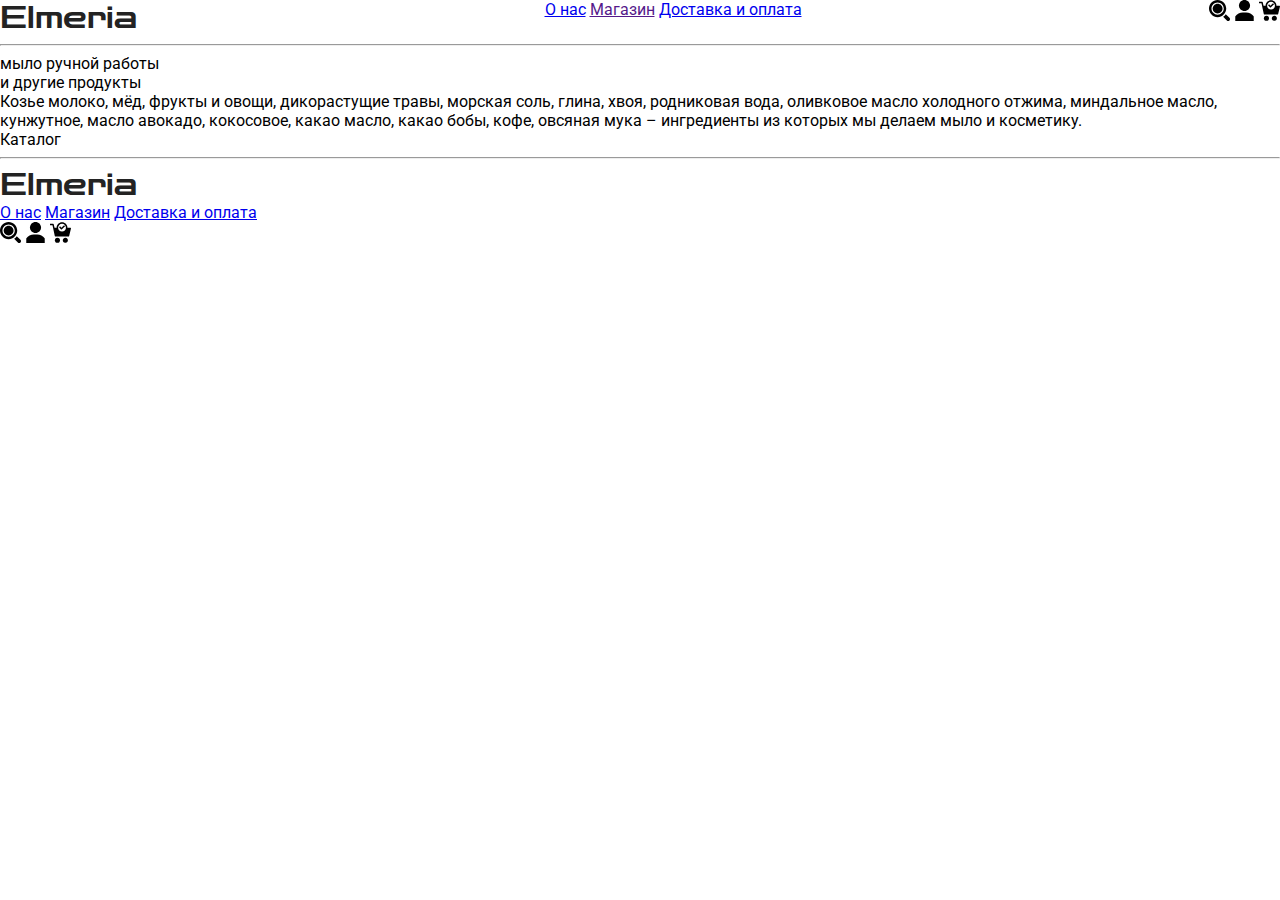
<file: products.html>
<!DOCTYPE html>
<html lang="en">
<head>
    <meta charset="UTF-8">
    <title>Title</title>
    <link rel="stylesheet" href="style.css">
    <link rel="preconnect" href="https://fonts.gstatic.com">
    <link href="https://fonts.googleapis.com/css2?family=Roboto:ital@1&family=Zen+Dots&display=swap" rel="stylesheet">
</head>
<body>

<!----------Navigation--------->
<div class="hover">
    <div class="container">
        <div class="hover__flex">

           <div class="logo">Elmeria</div>
           <nav class="menu">
               <a class="menu__text" href="aboutus.html">О нас</a>
               <a class="menu__text" href="">Магазин</a>
               <a class="menu__text" href="#">Доставка и оплата</a>
           </nav>
           <div class="different">
               <a class="icon__menu" href="#"><img class="color" src="image/search.svg" width="21"></a>
               <a class="icon__menu" href="#"><img class="color" src="image/user.svg" width="21"></a>
               <a class="icon__menu" href="#"><img class="color" src="image/cart.svg" width="21"></a>
           </div>

        </div>
    </div>
</div>

<hr class="hr">

<!--------Introduction--------->

<div class="introduction">
    <div class="container">
        <div class="wrapper">
          <div class="introduction__flex">
            <div class="introduction__image"><div class="introduction__image__block">
            </div></div>

            <div class="introduction__text">
                <div class="text__h3">мыло ручной работы </br>и другие продукты</div>
                <div class="text__h4">Козье молоко, мёд, фрукты и овощи, дикорастущие травы,
                    морская соль, глина, хвоя, родниковая вода,
                    оливковое масло холодного отжима, миндальное масло,
                    кунжутное, масло авокадо, кокосовое, какао масло,
                    какао бобы, кофе, овсяная мука – ингредиенты
                    из которых мы делаем мыло и косметику.</div>
            </div>
           </div>
        </div>
    </div>
</div>

<!--------Catalog--------->

<div class="catalog">
    <div class="container">
        <div class="wrapper">
            <div class="catalog__title">Каталог</div>
            <div class="catalog__transformer">

                <div class="catalog__block">

                </div>
                <div class="catalog__block">

                </div>
                <div class="catalog__block">

                </div>
                <div class="catalog__block">

                </div>
                <div class="catalog__block">

                </div>

            </div>
        </div>
    </div>
</div>

<hr class="hr">
<!--------------Footer----------------->

<footer class="footer">
    <div class="container">
        <div class="wrapper">

            <div class="footer__flex">

                <div class="logo">Elmeria</div>
                <nav class="menu">
                    <a class="menu__text" href="#">О нас</a>
                    <a class="menu__text" href="#">Магазин</a>
                    <a class="menu__text" href="#">Доставка и оплата</a>
                </nav>
                <div class="contacts">
                    <a class="icon__menu" href="#"><img class="color" src="image/search.svg" width="21"></a>
                    <a class="icon__menu" href="#"><img class="color" src="image/user.svg" width="21"></a>
                    <a class="icon__menu" href="basket.html"><img class="color" src="image/cart.svg" width="21"></a>
                </div>

            </div>

        </div>
    </div>
</footer>

</body>
</html>
</file>
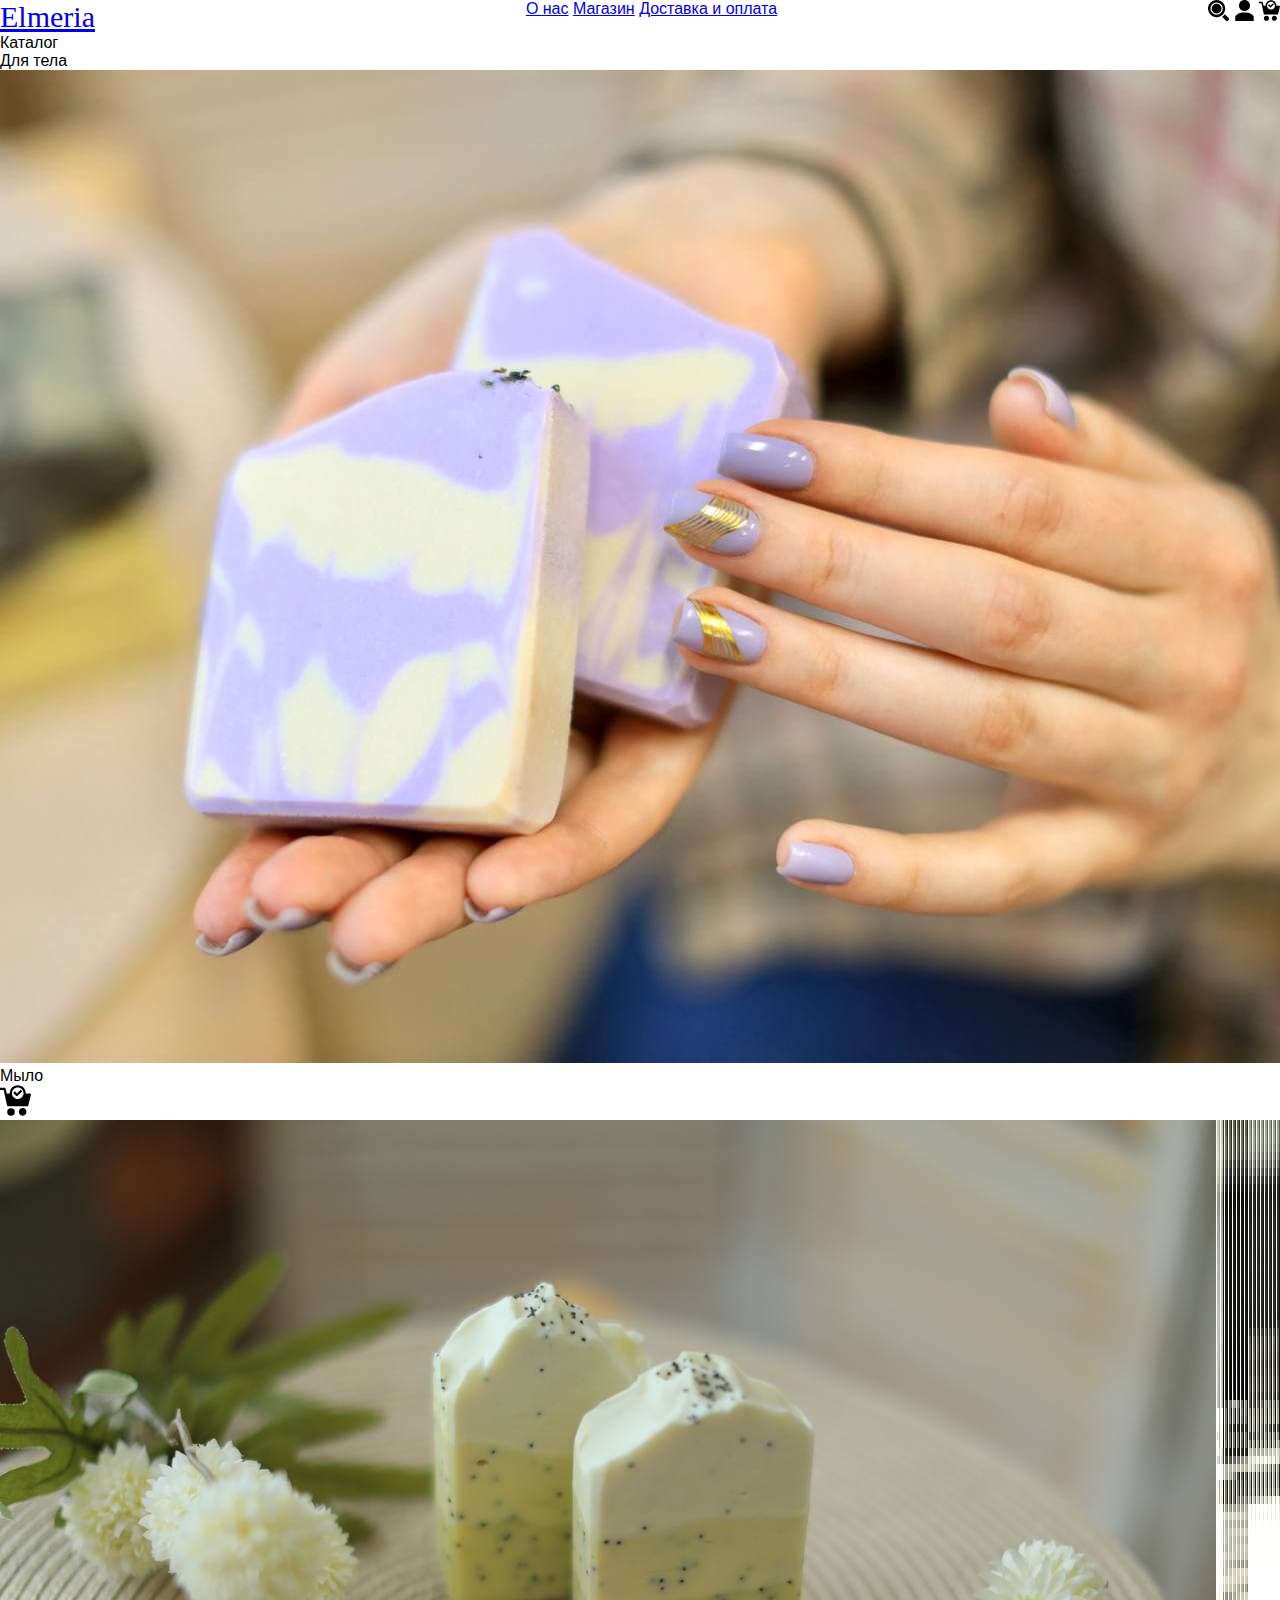
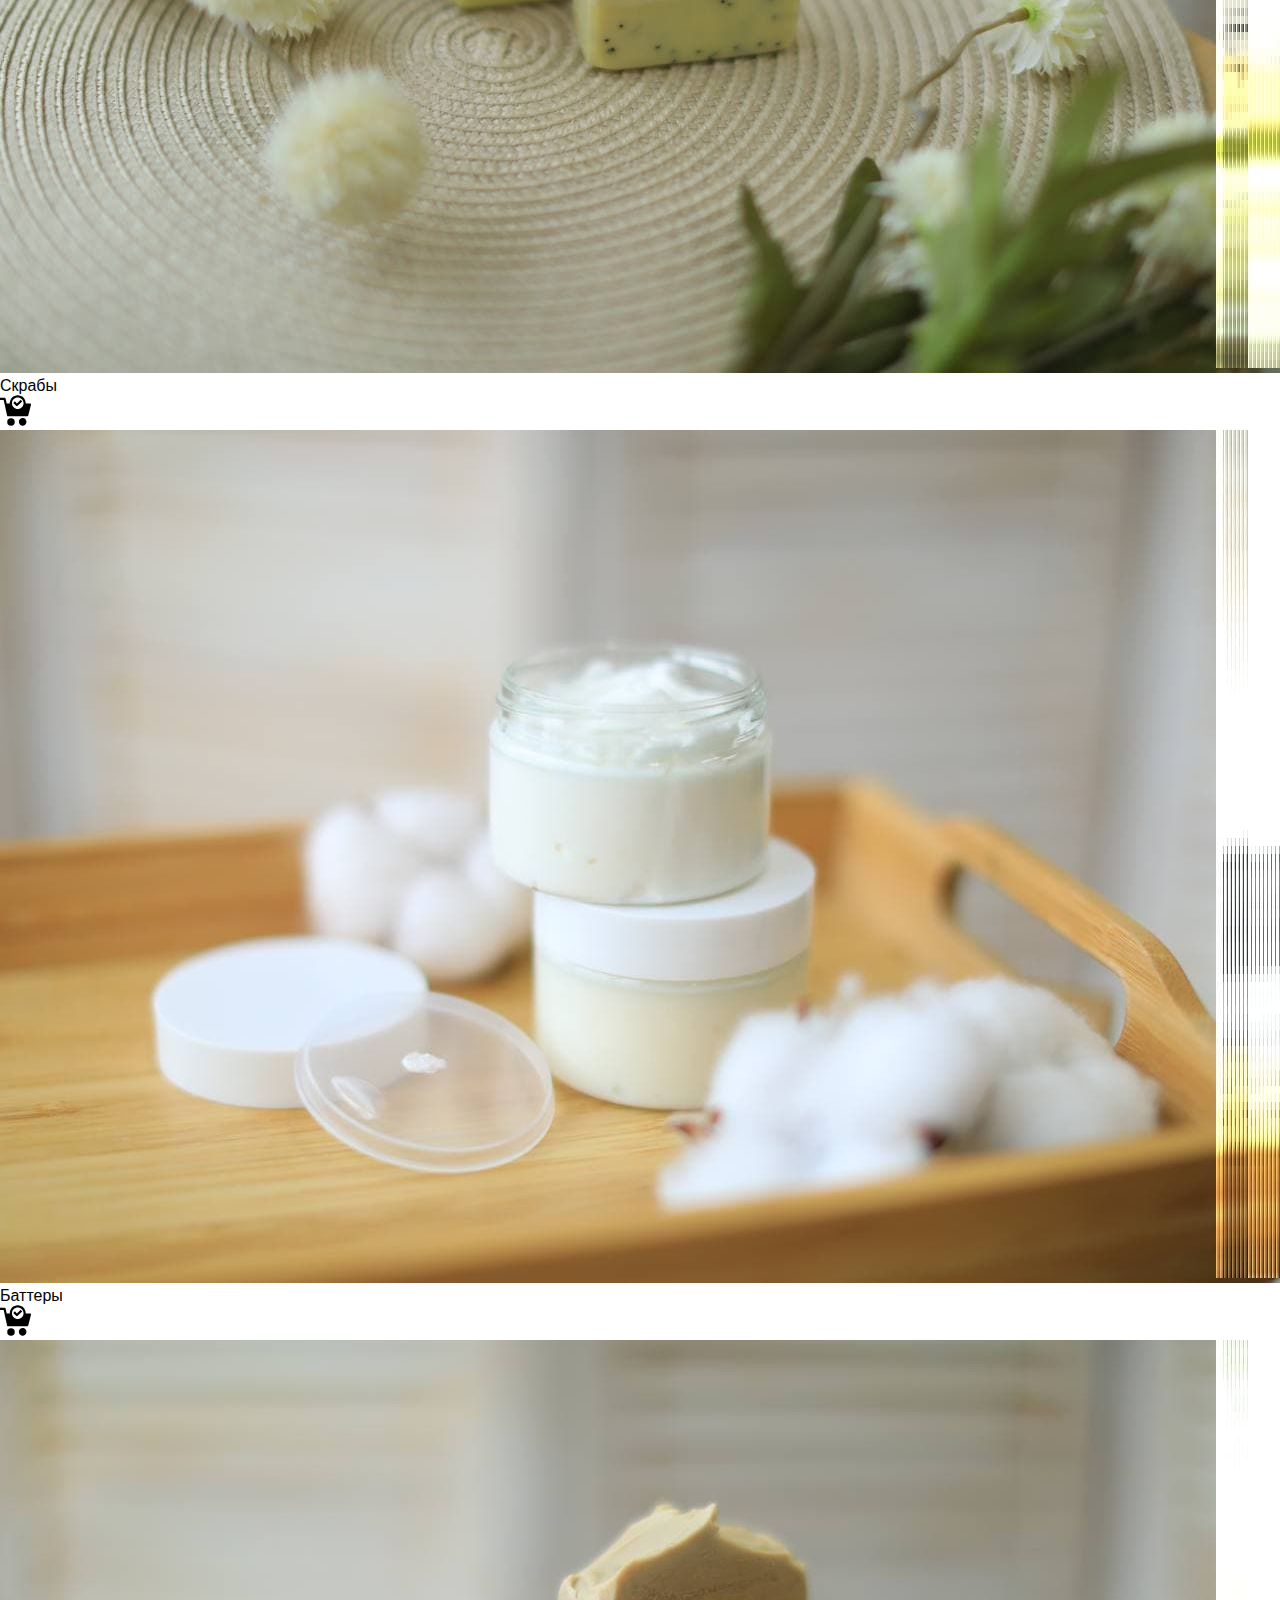
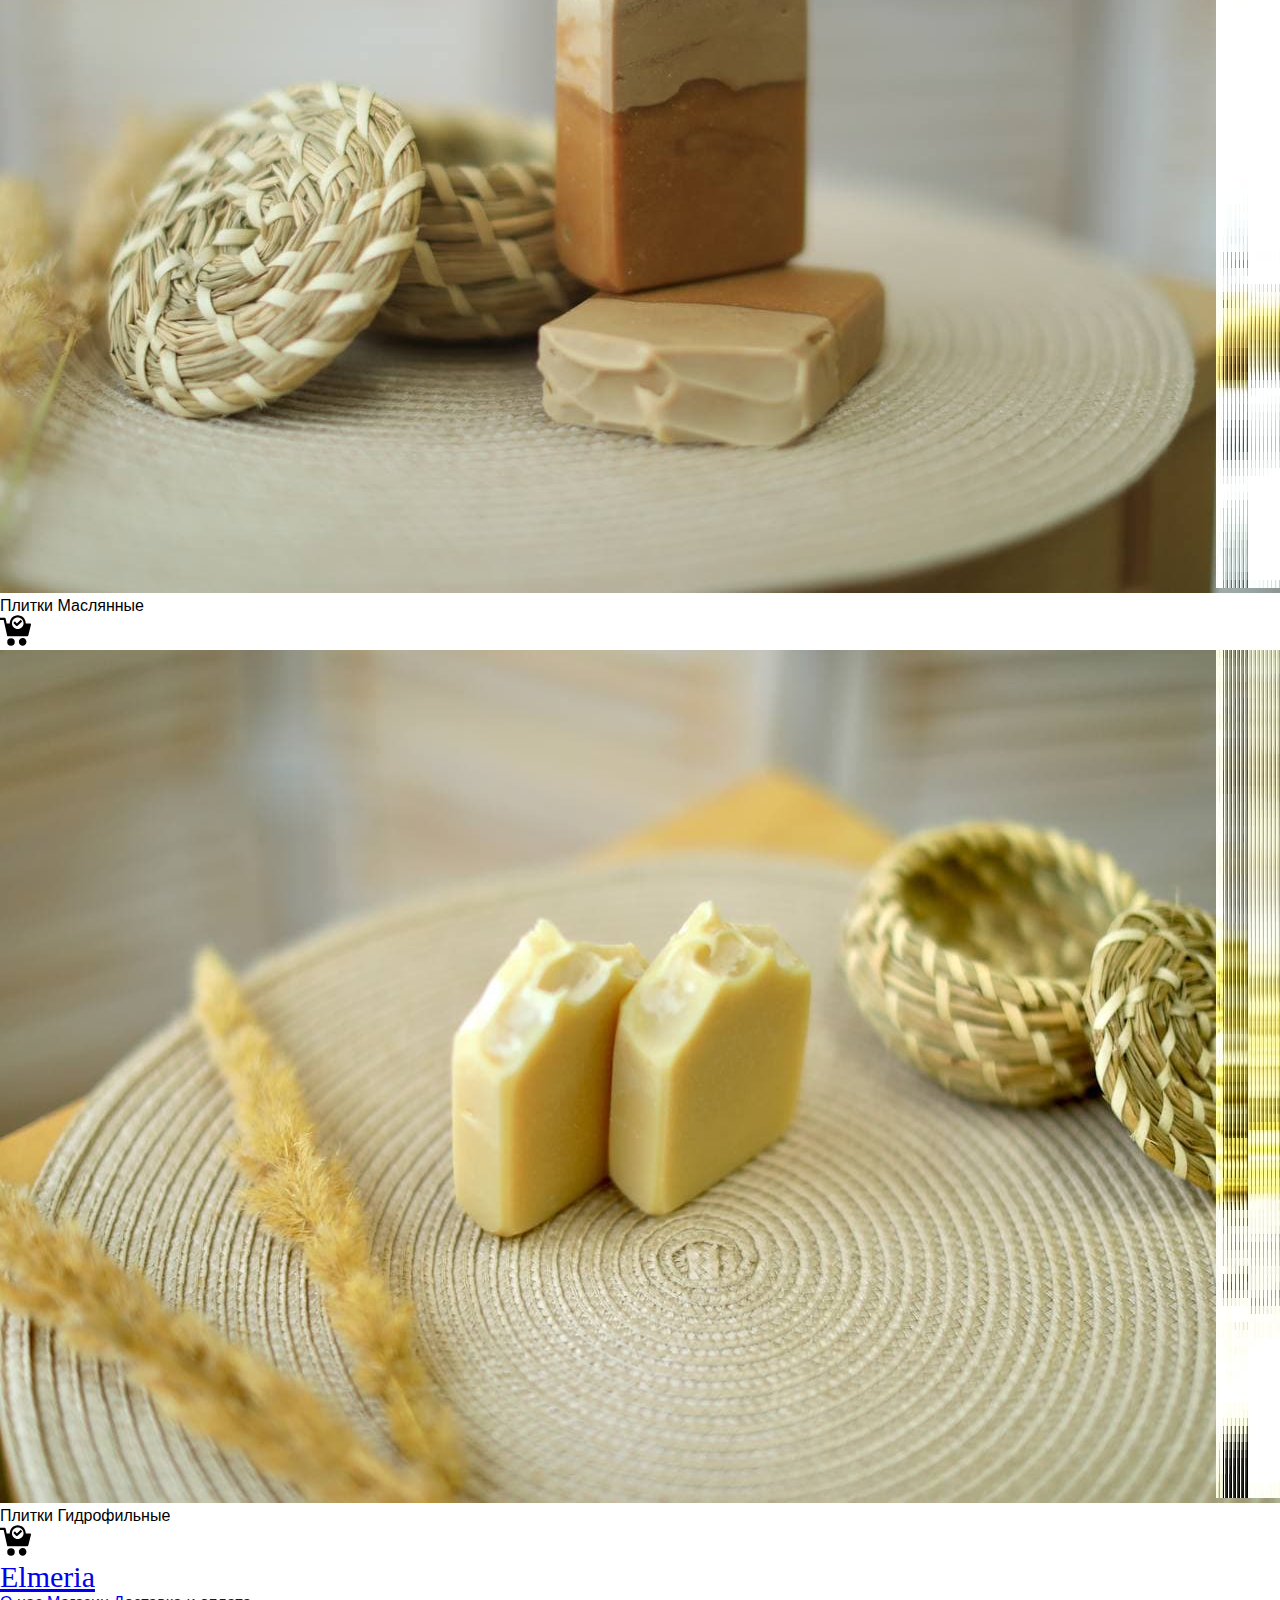
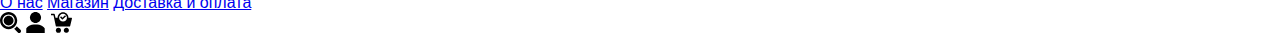
<file: products.soap.html>
<!DOCTYPE html>
<html lang="en">
<head>
    <meta charset="UTF-8">
    <title>Title</title>
    <link rel="stylesheet" href="style.css">
    <link rel="preconnect" href="https://fonts.gstatic.com">
    <link href="https://fonts.googleapis.com/css2?family=Open+Sans:wght@300;400;600&display=swap" rel="stylesheet">
</head>
<body>

<!----------Navigation--------->
<div class="hover">
    <div class="container">
        <div class="hover__flex">

            <div class="logo"><a class="logo__style" href="index.html">Elmeria</a></div>
           <nav class="menu">
               <a class="menu__text" href="aboutus.html">О нас</a>
               <a class="menu__text" href="products.html">Магазин</a>
               <a class="menu__text" href=payidelivers.html>Доставка и оплата</a>
           </nav>
           <div class="different">
               <a class="icon__menu" href="#"><img class="color" src="image/search.svg" width="21"></a>
               <a class="icon__menu" href="#"><img class="color" src="image/user.svg" width="21"></a>
               <a class="icon__menu" href="#"><img class="color" src="image/cart.svg" width="21"></a>
           </div>

        </div>
    </div>
</div>



<!--&lt;!&ndash;&#45;&#45;&#45;&#45;&#45;&#45;Introduction-&#45;&#45;&#45;&#45;&#45;&#45;&ndash;&gt;-->

<!--<div class="introduction">-->
<!--    <div class="container">-->
<!--        <div class="wrapper">-->
<!--          <div class="introduction__flex">-->
<!--            <div class="introduction__image"><div class="introduction__image__block">-->
<!--            </div></div>-->

<!--            <div class="introduction__text">-->
<!--                <div class="text__h3">мыло ручной работы </br>и другие продукты</div>-->
<!--                <div class="text__h4">Козье молоко, мёд, фрукты и овощи, дикорастущие травы,-->
<!--                    морская соль, глина, хвоя, родниковая вода,-->
<!--                    оливковое масло холодного отжима, миндальное масло,-->
<!--                    кунжутное, масло авокадо, кокосовое, какао масло,-->
<!--                    какао бобы, кофе, овсяная мука – ингредиенты-->
<!--                    из которых мы делаем мыло и косметику.</div>-->
<!--            </div>-->
<!--           </div>-->
<!--        </div>-->
<!--    </div>-->
<!--</div>-->

<!--------Catalog--------->

<div class="catalog">
    <div class="container">
        <div class="wrapper">
            <div class="catalog__title">
                <div class="catalog-list">Каталог</div>
                <div class="catalog-title-list">Для тела</div>
            </div>

            <div class="catalog__transformer">

                <div class="catalog__block">
                    <div class="card__item">
                        <div class="card__img">
                            <img src="image/photo_2021-05-04_10-38-13.jpg" alt="" wi>
                        </div>
                        <div class="card__text">Мыло</div>
                        <div class="card-icon"><img src="image/cart.svg" width="31"></div>
                    </div>
                </div>

                <div class="catalog__block">
                    <div class="card__item">
                        <div class="card__img">
                            <img src="image/photo_2021-05-04_10-38-16 (2).jpg" alt="">
                        </div>
                        <div class="card__text">Скрабы</div>
                        <div class="card-icon"><img src="image/cart.svg" width="31"></div>
                    </div>
                </div>

                <div class="catalog__block">
                    <div class="card__item">
                        <div class="card__img">
                            <img src="image/photo_2021-05-04_10-38-21.jpg" alt="">
                        </div>
                        <div class="card__text">Баттеры</div>
                        <div class="card-icon"><img src="image/cart.svg" width="31"></div>
                    </div>
                </div>

                <div class="catalog__block">
                    <div class="card__item">
                        <div class="card__img">
                            <img src="image/photo_2021-05-04_10-38-17 (2).jpg" alt="">
                        </div>
                        <div class="card__text">Плитки Маслянные</div>
                        <div class="card-icon"><img src="image/cart.svg" width="31"></div>
                    </div>
                </div>

                <div class="catalog__block">
                    <div class="card__item">
                        <div class="card__img">
                            <img src="image/photo_2021-05-04_10-37-30.jpg" alt="">
                        </div>
                        <div class="card__text">Плитки Гидрофильные</div>
                        <div class="card-icon"><img src="image/cart.svg" width="31"></div>
                    </div>
                </div>

            </div>
        </div>
    </div>
</div>


<!--------------Footer----------------->

<footer class="footer">
    <div class="container">
        <div class="wrapper">

            <div class="footer__flex">

                <div class="logo"><a class="logo__style" href="index.html">Elmeria</a></div>
                <nav class="menu">
                    <a class="menu__text" href="aboutus.html">О нас</a>
                    <a class="menu__text" href="products.html">Магазин</a>
                    <a class="menu__text" href="payidelivers.html">Доставка и оплата</a>
                </nav>
                <div class="contacts">
                    <a class="icon__menu" href="#"><img class="color" src="image/search.svg" width="21"></a>
                    <a class="icon__menu" href="#"><img class="color" src="image/user.svg" width="21"></a>
                    <a class="icon__menu" href="basket.html"><img class="color" src="image/cart.svg" width="21"></a>
                </div>

            </div>

        </div>
    </div>
</footer>

</body>
</html>
</file>
<file: style.css>
body{
    margin: 0;
    font-family: 'Roboto', sans-serif,
    'Zen Dots', cursive;
}

.container{
    max-width: 1320px;
    width: 100%;
    margin: 0 auto;
}

/*navigation*/

.logo{
    font-family: 'Zen Dots', cursive;
    font-size: 30px;
    color: #232323;
}
.hover__flex{
    width: 100%;
    display: flex;
    justify-content: space-between;
}
</file>
